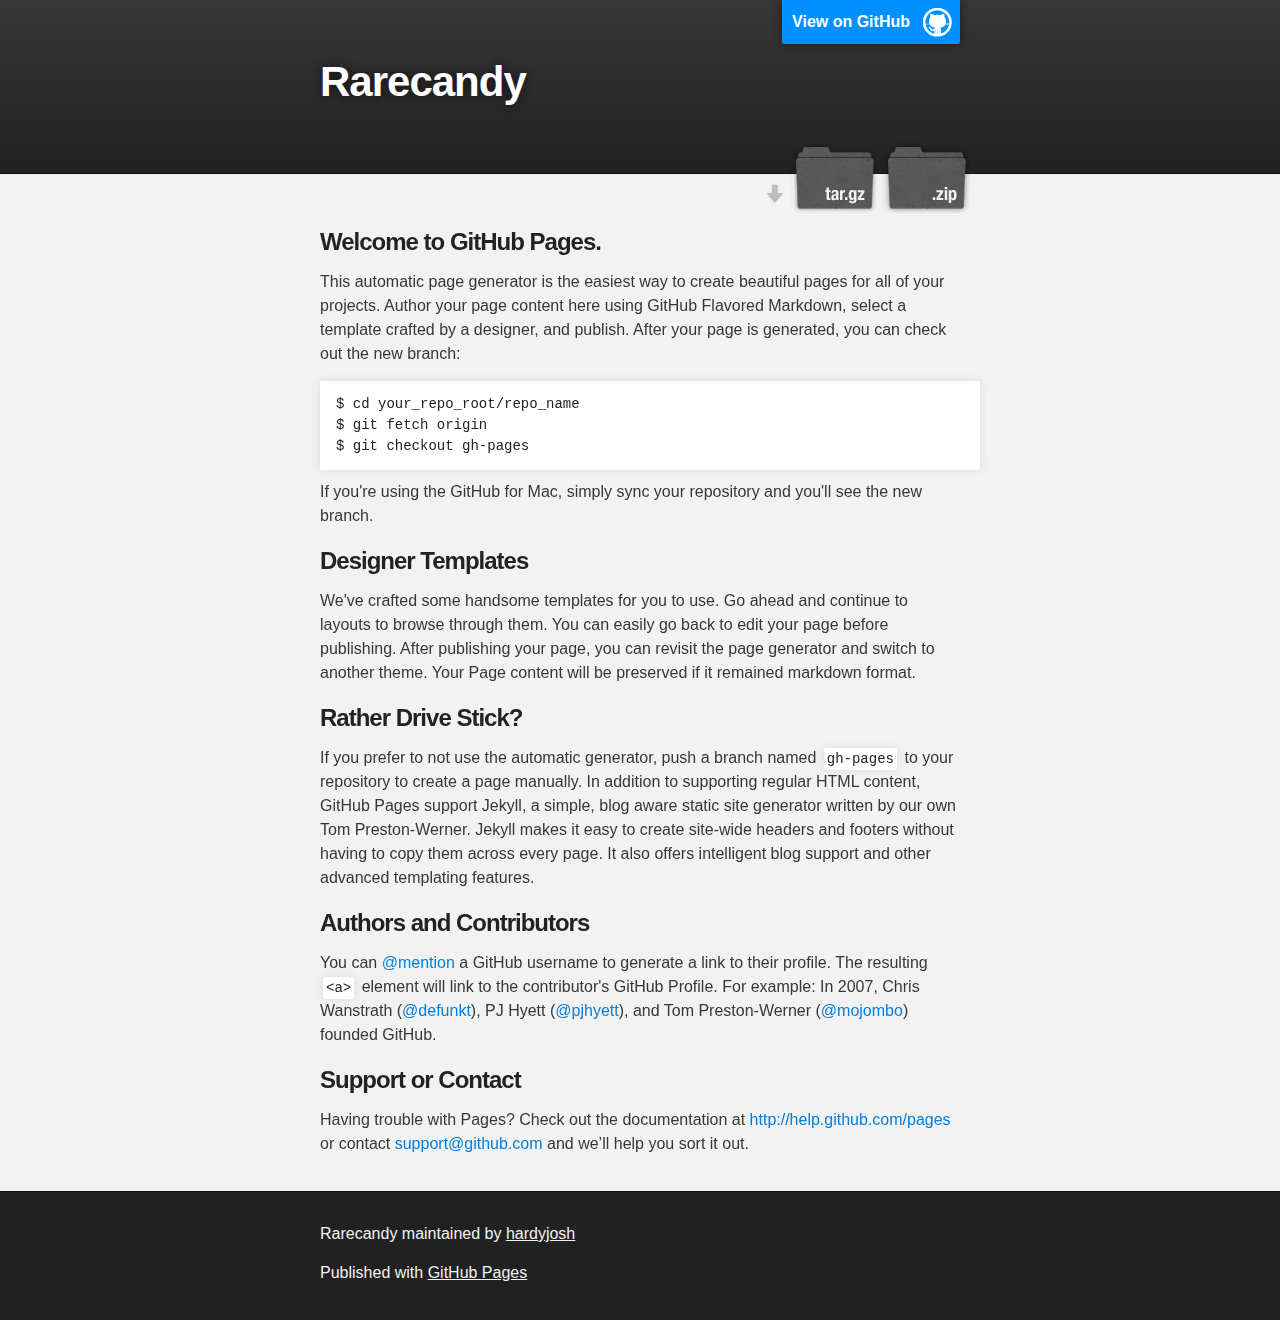
<file: index.html>
<!DOCTYPE html>
<html>

  <head>
    <meta charset='utf-8' />
    <meta http-equiv="X-UA-Compatible" content="chrome=1" />
    <meta name="description" content="Rarecandy : " />

    <link rel="stylesheet" type="text/css" media="screen" href="stylesheets/stylesheet.css">

    <title>Rarecandy</title>
  </head>

  <body>

    <!-- HEADER -->
    <div id="header_wrap" class="outer">
        <header class="inner">
          <a id="forkme_banner" href="https://github.com/hardyjosh/rarecandy">View on GitHub</a>

          <h1 id="project_title">Rarecandy</h1>
          <h2 id="project_tagline"></h2>

            <section id="downloads">
              <a class="zip_download_link" href="https://github.com/hardyjosh/rarecandy/zipball/master">Download this project as a .zip file</a>
              <a class="tar_download_link" href="https://github.com/hardyjosh/rarecandy/tarball/master">Download this project as a tar.gz file</a>
            </section>
        </header>
    </div>

    <!-- MAIN CONTENT -->
    <div id="main_content_wrap" class="outer">
      <section id="main_content" class="inner">
        <h3>
<a name="welcome-to-github-pages" class="anchor" href="#welcome-to-github-pages"><span class="octicon octicon-link"></span></a>Welcome to GitHub Pages.</h3>

<p>This automatic page generator is the easiest way to create beautiful pages for all of your projects. Author your page content here using GitHub Flavored Markdown, select a template crafted by a designer, and publish. After your page is generated, you can check out the new branch:</p>

<pre><code>$ cd your_repo_root/repo_name
$ git fetch origin
$ git checkout gh-pages
</code></pre>

<p>If you're using the GitHub for Mac, simply sync your repository and you'll see the new branch.</p>

<h3>
<a name="designer-templates" class="anchor" href="#designer-templates"><span class="octicon octicon-link"></span></a>Designer Templates</h3>

<p>We've crafted some handsome templates for you to use. Go ahead and continue to layouts to browse through them. You can easily go back to edit your page before publishing. After publishing your page, you can revisit the page generator and switch to another theme. Your Page content will be preserved if it remained markdown format.</p>

<h3>
<a name="rather-drive-stick" class="anchor" href="#rather-drive-stick"><span class="octicon octicon-link"></span></a>Rather Drive Stick?</h3>

<p>If you prefer to not use the automatic generator, push a branch named <code>gh-pages</code> to your repository to create a page manually. In addition to supporting regular HTML content, GitHub Pages support Jekyll, a simple, blog aware static site generator written by our own Tom Preston-Werner. Jekyll makes it easy to create site-wide headers and footers without having to copy them across every page. It also offers intelligent blog support and other advanced templating features.</p>

<h3>
<a name="authors-and-contributors" class="anchor" href="#authors-and-contributors"><span class="octicon octicon-link"></span></a>Authors and Contributors</h3>

<p>You can <a href="https://github.com/blog/821" class="user-mention">@mention</a> a GitHub username to generate a link to their profile. The resulting <code>&lt;a&gt;</code> element will link to the contributor's GitHub Profile. For example: In 2007, Chris Wanstrath (<a href="https://github.com/defunkt" class="user-mention">@defunkt</a>), PJ Hyett (<a href="https://github.com/pjhyett" class="user-mention">@pjhyett</a>), and Tom Preston-Werner (<a href="https://github.com/mojombo" class="user-mention">@mojombo</a>) founded GitHub.</p>

<h3>
<a name="support-or-contact" class="anchor" href="#support-or-contact"><span class="octicon octicon-link"></span></a>Support or Contact</h3>

<p>Having trouble with Pages? Check out the documentation at <a href="http://help.github.com/pages">http://help.github.com/pages</a> or contact <a href="mailto:support@github.com">support@github.com</a> and we’ll help you sort it out.</p>
      </section>
    </div>

    <!-- FOOTER  -->
    <div id="footer_wrap" class="outer">
      <footer class="inner">
        <p class="copyright">Rarecandy maintained by <a href="https://github.com/hardyjosh">hardyjosh</a></p>
        <p>Published with <a href="http://pages.github.com">GitHub Pages</a></p>
      </footer>
    </div>

    

  </body>
</html>
</file>
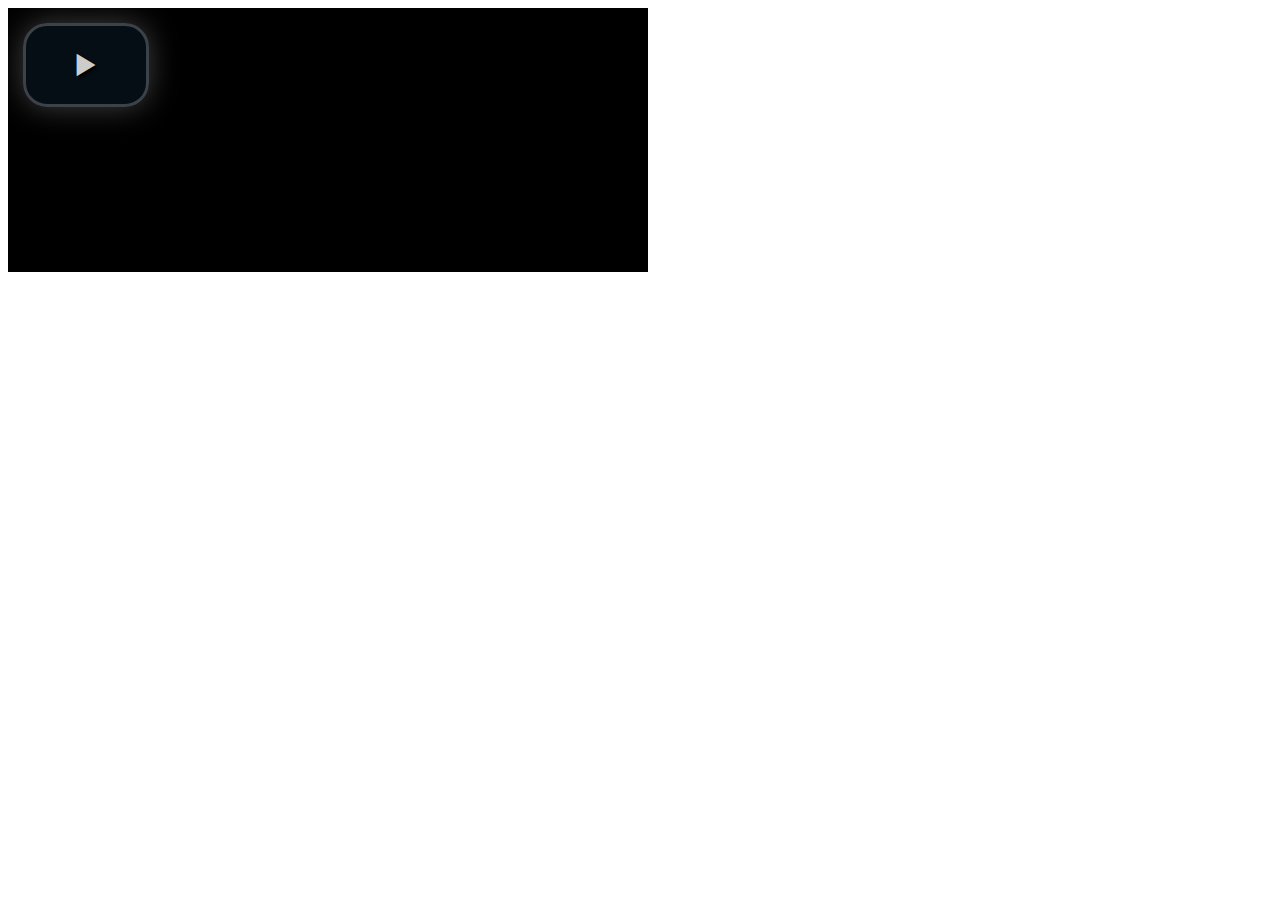
<file: js/video-js/demo.html>
<!DOCTYPE html>
<html>
<head>
  <title>Video.js | HTML5 Video Player</title>

  <!-- Chang URLs to wherever Video.js files will be hosted -->
  <link href="video-js.css" rel="stylesheet" type="text/css">
  <!-- video.js must be in the <head> for older IEs to work. -->
  <script src="video.js"></script>

  <!-- Unless using the CDN hosted version, update the URL to the Flash SWF -->
  <script>
    videojs.options.flash.swf = "video-js.swf";
  </script>


</head>
<body>

  <video id="example_video_1" class="video-js vjs-default-skin" controls preload="none" width="640" height="264"
      poster="http://video-js.zencoder.com/oceans-clip.png"
      data-setup="{}">
    <source src="http://video-js.zencoder.com/oceans-clip.mp4" type='video/mp4' />
    <source src="http://video-js.zencoder.com/oceans-clip.webm" type='video/webm' />
    <source src="http://video-js.zencoder.com/oceans-clip.ogv" type='video/ogg' />
    <track kind="captions" src="demo.captions.vtt" srclang="en" label="English"></track><!-- Tracks need an ending tag thanks to IE9 -->
  </video>

</body>
</html>
</file>
<file: stylesheets/stylesheet.css>
/*******************************************************************************
Slate Theme for GitHub Pages
by Jason Costello, @jsncostello
*******************************************************************************/

@import url(pygment_trac.css);

/*******************************************************************************
MeyerWeb Reset
*******************************************************************************/

html, body, div, span, applet, object, iframe,
h1, h2, h3, h4, h5, h6, p, blockquote, pre,
a, abbr, acronym, address, big, cite, code,
del, dfn, em, img, ins, kbd, q, s, samp,
small, strike, strong, sub, sup, tt, var,
b, u, i, center,
dl, dt, dd, ol, ul, li,
fieldset, form, label, legend,
table, caption, tbody, tfoot, thead, tr, th, td,
article, aside, canvas, details, embed,
figure, figcaption, footer, header, hgroup,
menu, nav, output, ruby, section, summary,
time, mark, audio, video {
  margin: 0;
  padding: 0;
  border: 0;
  font: inherit;
  vertical-align: baseline;
}

/* HTML5 display-role reset for older browsers */
article, aside, details, figcaption, figure,
footer, header, hgroup, menu, nav, section {
  display: block;
}

ol, ul {
  list-style: none;
}

table {
  border-collapse: collapse;
  border-spacing: 0;
}

/*******************************************************************************
Theme Styles
*******************************************************************************/

body {
  box-sizing: border-box;
  color:#373737;
  background: #212121;
  font-size: 16px;
  font-family: 'Myriad Pro', Calibri, Helvetica, Arial, sans-serif;
  line-height: 1.5;
  -webkit-font-smoothing: antialiased;
}

h1, h2, h3, h4, h5, h6 {
  margin: 10px 0;
  font-weight: 700;
  color:#222222;
  font-family: 'Lucida Grande', 'Calibri', Helvetica, Arial, sans-serif;
  letter-spacing: -1px;
}

h1 {
  font-size: 36px;
  font-weight: 700;
}

h2 {
  padding-bottom: 10px;
  font-size: 32px;
  background: url('../images/bg_hr.png') repeat-x bottom;
}

h3 {
  font-size: 24px;
}

h4 {
  font-size: 21px;
}

h5 {
  font-size: 18px;
}

h6 {
  font-size: 16px;
}

p {
  margin: 10px 0 15px 0;
}

footer p {
  color: #f2f2f2;
}

a {
  text-decoration: none;
  color: #007edf;
  text-shadow: none;

  transition: color 0.5s ease;
  transition: text-shadow 0.5s ease;
  -webkit-transition: color 0.5s ease;
  -webkit-transition: text-shadow 0.5s ease;
  -moz-transition: color 0.5s ease;
  -moz-transition: text-shadow 0.5s ease;
  -o-transition: color 0.5s ease;
  -o-transition: text-shadow 0.5s ease;
  -ms-transition: color 0.5s ease;
  -ms-transition: text-shadow 0.5s ease;
}

a:hover, a:focus {text-decoration: underline;}

footer a {
  color: #F2F2F2;
  text-decoration: underline;
}

em {
  font-style: italic;
}

strong {
  font-weight: bold;
}

img {
  position: relative;
  margin: 0 auto;
  max-width: 739px;
  padding: 5px;
  margin: 10px 0 10px 0;
  border: 1px solid #ebebeb;

  box-shadow: 0 0 5px #ebebeb;
  -webkit-box-shadow: 0 0 5px #ebebeb;
  -moz-box-shadow: 0 0 5px #ebebeb;
  -o-box-shadow: 0 0 5px #ebebeb;
  -ms-box-shadow: 0 0 5px #ebebeb;
}

p img {
  display: inline;
  margin: 0;
  padding: 0;
  vertical-align: middle;
  text-align: center;
  border: none;
}

pre, code {
  width: 100%;
  color: #222;
  background-color: #fff;

  font-family: Monaco, "Bitstream Vera Sans Mono", "Lucida Console", Terminal, monospace;
  font-size: 14px;

  border-radius: 2px;
  -moz-border-radius: 2px;
  -webkit-border-radius: 2px;
}

pre {
  width: 100%;
  padding: 10px;
  box-shadow: 0 0 10px rgba(0,0,0,.1);
  overflow: auto;
}

code {
  padding: 3px;
  margin: 0 3px;
  box-shadow: 0 0 10px rgba(0,0,0,.1);
}

pre code {
  display: block;
  box-shadow: none;
}

blockquote {
  color: #666;
  margin-bottom: 20px;
  padding: 0 0 0 20px;
  border-left: 3px solid #bbb;
}


ul, ol, dl {
  margin-bottom: 15px
}

ul {
  list-style: inside;
  padding-left: 20px;
}

ol {
  list-style: decimal inside;
  padding-left: 20px;
}

dl dt {
  font-weight: bold;
}

dl dd {
  padding-left: 20px;
  font-style: italic;
}

dl p {
  padding-left: 20px;
  font-style: italic;
}

hr {
  height: 1px;
  margin-bottom: 5px;
  border: none;
  background: url('../images/bg_hr.png') repeat-x center;
}

table {
  border: 1px solid #373737;
  margin-bottom: 20px;
  text-align: left;
 }

th {
  font-family: 'Lucida Grande', 'Helvetica Neue', Helvetica, Arial, sans-serif;
  padding: 10px;
  background: #373737;
  color: #fff;
 }

td {
  padding: 10px;
  border: 1px solid #373737;
 }

form {
  background: #f2f2f2;
  padding: 20px;
}

/*******************************************************************************
Full-Width Styles
*******************************************************************************/

.outer {
  width: 100%;
}

.inner {
  position: relative;
  max-width: 640px;
  padding: 20px 10px;
  margin: 0 auto;
}

#forkme_banner {
  display: block;
  position: absolute;
  top:0;
  right: 10px;
  z-index: 10;
  padding: 10px 50px 10px 10px;
  color: #fff;
  background: url('../images/blacktocat.png') #0090ff no-repeat 95% 50%;
  font-weight: 700;
  box-shadow: 0 0 10px rgba(0,0,0,.5);
  border-bottom-left-radius: 2px;
  border-bottom-right-radius: 2px;
}

#header_wrap {
  background: #212121;
  background: -moz-linear-gradient(top, #373737, #212121);
  background: -webkit-linear-gradient(top, #373737, #212121);
  background: -ms-linear-gradient(top, #373737, #212121);
  background: -o-linear-gradient(top, #373737, #212121);
  background: linear-gradient(top, #373737, #212121);
}

#header_wrap .inner {
  padding: 50px 10px 30px 10px;
}

#project_title {
  margin: 0;
  color: #fff;
  font-size: 42px;
  font-weight: 700;
  text-shadow: #111 0px 0px 10px;
}

#project_tagline {
  color: #fff;
  font-size: 24px;
  font-weight: 300;
  background: none;
  text-shadow: #111 0px 0px 10px;
}

#downloads {
  position: absolute;
  width: 210px;
  z-index: 10;
  bottom: -40px;
  right: 0;
  height: 70px;
  background: url('../images/icon_download.png') no-repeat 0% 90%;
}

.zip_download_link {
  display: block;
  float: right;
  width: 90px;
  height:70px;
  text-indent: -5000px;
  overflow: hidden;
  background: url(../images/sprite_download.png) no-repeat bottom left;
}

.tar_download_link {
  display: block;
  float: right;
  width: 90px;
  height:70px;
  text-indent: -5000px;
  overflow: hidden;
  background: url(../images/sprite_download.png) no-repeat bottom right;
  margin-left: 10px;
}

.zip_download_link:hover {
  background: url(../images/sprite_download.png) no-repeat top left;
}

.tar_download_link:hover {
  background: url(../images/sprite_download.png) no-repeat top right;
}

#main_content_wrap {
  background: #f2f2f2;
  border-top: 1px solid #111;
  border-bottom: 1px solid #111;
}

#main_content {
  padding-top: 40px;
}

#footer_wrap {
  background: #212121;
}



/*******************************************************************************
Small Device Styles
*******************************************************************************/

@media screen and (max-width: 480px) {
  body {
    font-size:14px;
  }

  #downloads {
    display: none;
  }

  .inner {
    min-width: 320px;
    max-width: 480px;
  }

  #project_title {
  font-size: 32px;
  }

  h1 {
    font-size: 28px;
  }

  h2 {
    font-size: 24px;
  }

  h3 {
    font-size: 21px;
  }

  h4 {
    font-size: 18px;
  }

  h5 {
    font-size: 14px;
  }

  h6 {
    font-size: 12px;
  }

  code, pre {
    min-width: 320px;
    max-width: 480px;
    font-size: 11px;
  }

}
</file>
<file: js/video-js/video-js.css>
/*!
Video.js Default Styles (http://videojs.com)
Version 4.2.1
Create your own skin at http://designer.videojs.com
*/
/* SKIN
================================================================================
The main class name for all skin-specific styles. To make your own skin,
replace all occurances of 'vjs-default-skin' with a new name. Then add your new
skin name to your video tag instead of the default skin.
e.g. <video class="video-js my-skin-name">
*/
.vjs-default-skin {
  color: #cccccc;
}
/* Custom Icon Font
--------------------------------------------------------------------------------
The control icons are from a custom font. Each icon corresponds to a character
(e.g. "\e001"). Font icons allow for easy scaling and coloring of icons.
*/
@font-face {
  font-family: 'VideoJS';
  src: url('font/vjs.eot');
  src: url('font/vjs.eot?#iefix') format('embedded-opentype'), url('font/vjs.woff') format('woff'), url('font/vjs.ttf') format('truetype');
  font-weight: normal;
  font-style: normal;
}
/* Base UI Component Classes
--------------------------------------------------------------------------------
*/
/* Slider - used for Volume bar and Seek bar */
.vjs-default-skin .vjs-slider {
  /* Replace browser focus hightlight with handle highlight */
  outline: 0;
  position: relative;
  cursor: pointer;
  padding: 0;
  /* background-color-with-alpha */
  background-color: #333333;
  background-color: rgba(51, 51, 51, 0.9);
}
.vjs-default-skin .vjs-slider:focus {
  /* box-shadow */
  -webkit-box-shadow: 0 0 2em #ffffff;
  -moz-box-shadow: 0 0 2em #ffffff;
  box-shadow: 0 0 2em #ffffff;
}
.vjs-default-skin .vjs-slider-handle {
  position: absolute;
  /* Needed for IE6 */
  left: 0;
  top: 0;
}
.vjs-default-skin .vjs-slider-handle:before {
  content: "\e009";
  font-family: VideoJS;
  font-size: 1em;
  line-height: 1;
  text-align: center;
  text-shadow: 0em 0em 1em #fff;
  position: absolute;
  top: 0;
  left: 0;
  /* Rotate the square icon to make a diamond */
  /* transform */
  -webkit-transform: rotate(-45deg);
  -moz-transform: rotate(-45deg);
  -ms-transform: rotate(-45deg);
  -o-transform: rotate(-45deg);
  transform: rotate(-45deg);
}
/* Control Bar
--------------------------------------------------------------------------------
The default control bar that is a container for most of the controls.
*/
.vjs-default-skin .vjs-control-bar {
  /* Start hidden */
  display: none;
  position: absolute;
  /* Place control bar at the bottom of the player box/video.
     If you want more margin below the control bar, add more height. */
  bottom: 0;
  /* Use left/right to stretch to 100% width of player div */
  left: 0;
  right: 0;
  /* Height includes any margin you want above or below control items */
  height: 3.0em;
  /* background-color-with-alpha */
  background-color: #07141e;
  background-color: rgba(7, 20, 30, 0.7);
}
/* Show the control bar only once the video has started playing */
.vjs-default-skin.vjs-has-started .vjs-control-bar {
  display: block;
  /* Visibility needed to make sure things hide in older browsers too. */

  visibility: visible;
  opacity: 1;
  /* transition */
  -webkit-transition: visibility 0.1s, opacity 0.1s;
  -moz-transition: visibility 0.1s, opacity 0.1s;
  -o-transition: visibility 0.1s, opacity 0.1s;
  transition: visibility 0.1s, opacity 0.1s;
}
/* Hide the control bar when the video is playing and the user is inactive  */
.vjs-default-skin.vjs-has-started.vjs-user-inactive.vjs-playing .vjs-control-bar {
  display: block;
  visibility: hidden;
  opacity: 0;
  /* transition */
  -webkit-transition: visibility 1s, opacity 1s;
  -moz-transition: visibility 1s, opacity 1s;
  -o-transition: visibility 1s, opacity 1s;
  transition: visibility 1s, opacity 1s;
}
.vjs-default-skin.vjs-controls-disabled .vjs-control-bar {
  display: none;
}
.vjs-default-skin.vjs-using-native-controls .vjs-control-bar {
  display: none;
}
/* IE8 is flakey with fonts, and you have to change the actual content to force
fonts to show/hide properly.
  - "\9" IE8 hack didn't work for this
  - Found in XP IE8 from http://modern.ie. Does not show up in "IE8 mode" in IE9
*/
@media \0screen {
  .vjs-default-skin.vjs-user-inactive.vjs-playing .vjs-control-bar :before {
    content: "";
  }
}
/* General styles for individual controls. */
.vjs-default-skin .vjs-control {
  outline: none;
  position: relative;
  float: left;
  text-align: center;
  margin: 0;
  padding: 0;
  height: 3.0em;
  width: 4em;
}
/* FontAwsome button icons */
.vjs-default-skin .vjs-control:before {
  font-family: VideoJS;
  font-size: 1.5em;
  line-height: 2;
  position: absolute;
  top: 0;
  left: 0;
  width: 100%;
  height: 100%;
  text-align: center;
  text-shadow: 1px 1px 1px rgba(0, 0, 0, 0.5);
}
/* Replacement for focus outline */
.vjs-default-skin .vjs-control:focus:before,
.vjs-default-skin .vjs-control:hover:before {
  text-shadow: 0em 0em 1em #ffffff;
}
.vjs-default-skin .vjs-control:focus {
  /*  outline: 0; */
  /* keyboard-only users cannot see the focus on several of the UI elements when
  this is set to 0 */

}
/* Hide control text visually, but have it available for screenreaders */
.vjs-default-skin .vjs-control-text {
  /* hide-visually */
  border: 0;
  clip: rect(0 0 0 0);
  height: 1px;
  margin: -1px;
  overflow: hidden;
  padding: 0;
  position: absolute;
  width: 1px;
}
/* Play/Pause
--------------------------------------------------------------------------------
*/
.vjs-default-skin .vjs-play-control {
  width: 5em;
  cursor: pointer;
}
.vjs-default-skin .vjs-play-control:before {
  content: "\e001";
}
.vjs-default-skin.vjs-playing .vjs-play-control:before {
  content: "\e002";
}
/* Volume/Mute
-------------------------------------------------------------------------------- */
.vjs-default-skin .vjs-mute-control,
.vjs-default-skin .vjs-volume-menu-button {
  cursor: pointer;
  float: right;
}
.vjs-default-skin .vjs-mute-control:before,
.vjs-default-skin .vjs-volume-menu-button:before {
  content: "\e006";
}
.vjs-default-skin .vjs-mute-control.vjs-vol-0:before,
.vjs-default-skin .vjs-volume-menu-button.vjs-vol-0:before {
  content: "\e003";
}
.vjs-default-skin .vjs-mute-control.vjs-vol-1:before,
.vjs-default-skin .vjs-volume-menu-button.vjs-vol-1:before {
  content: "\e004";
}
.vjs-default-skin .vjs-mute-control.vjs-vol-2:before,
.vjs-default-skin .vjs-volume-menu-button.vjs-vol-2:before {
  content: "\e005";
}
.vjs-default-skin .vjs-volume-control {
  width: 5em;
  float: right;
}
.vjs-default-skin .vjs-volume-bar {
  width: 5em;
  height: 0.6em;
  margin: 1.1em auto 0;
}
.vjs-default-skin .vjs-volume-menu-button .vjs-menu-content {
  height: 2.9em;
}
.vjs-default-skin .vjs-volume-level {
  position: absolute;
  top: 0;
  left: 0;
  height: 0.5em;
  background: #66a8cc url([data-uri]) -50% 0 repeat;
}
.vjs-default-skin .vjs-volume-bar .vjs-volume-handle {
  width: 0.5em;
  height: 0.5em;
}
.vjs-default-skin .vjs-volume-handle:before {
  font-size: 0.9em;
  top: -0.2em;
  left: -0.2em;
  width: 1em;
  height: 1em;
}
.vjs-default-skin .vjs-volume-menu-button .vjs-menu .vjs-menu-content {
  width: 6em;
  left: -4em;
}
/* Progress
--------------------------------------------------------------------------------
*/
.vjs-default-skin .vjs-progress-control {
  position: absolute;
  left: 0;
  right: 0;
  width: auto;
  font-size: 0.3em;
  height: 1em;
  /* Set above the rest of the controls. */
  top: -1em;
  /* Shrink the bar slower than it grows. */
  /* transition */
  -webkit-transition: all 0.4s;
  -moz-transition: all 0.4s;
  -o-transition: all 0.4s;
  transition: all 0.4s;
}
/* On hover, make the progress bar grow to something that's more clickable.
    This simply changes the overall font for the progress bar, and this
    updates both the em-based widths and heights, as wells as the icon font */
.vjs-default-skin:hover .vjs-progress-control {
  font-size: .9em;
  /* Even though we're not changing the top/height, we need to include them in
      the transition so they're handled correctly. */

  /* transition */
  -webkit-transition: all 0.2s;
  -moz-transition: all 0.2s;
  -o-transition: all 0.2s;
  transition: all 0.2s;
}
/* Box containing play and load progresses. Also acts as seek scrubber. */
.vjs-default-skin .vjs-progress-holder {
  height: 100%;
}
/* Progress Bars */
.vjs-default-skin .vjs-progress-holder .vjs-play-progress,
.vjs-default-skin .vjs-progress-holder .vjs-load-progress {
  position: absolute;
  display: block;
  height: 100%;
  margin: 0;
  padding: 0;
  /* Needed for IE6 */
  left: 0;
  top: 0;
}
.vjs-default-skin .vjs-play-progress {
  /*
    Using a data URI to create the white diagonal lines with a transparent
      background. Surprisingly works in IE8.
      Created using http://www.patternify.com
    Changing the first color value will change the bar color.
    Also using a paralax effect to make the lines move backwards.
      The -50% left position makes that happen.
  */

  background: #66a8cc url([data-uri]) -50% 0 repeat;
}
.vjs-default-skin .vjs-load-progress {
  background: #646464 /* IE8- Fallback */;
  background: rgba(255, 255, 255, 0.4);
}
.vjs-default-skin .vjs-seek-handle {
  width: 1.5em;
  height: 100%;
}
.vjs-default-skin .vjs-seek-handle:before {
  padding-top: 0.1em /* Minor adjustment */;
}
/* Time Display
--------------------------------------------------------------------------------
*/
.vjs-default-skin .vjs-time-controls {
  font-size: 1em;
  /* Align vertically by making the line height the same as the control bar */
  line-height: 3em;
}
.vjs-default-skin .vjs-current-time {
  float: left;
}
.vjs-default-skin .vjs-duration {
  float: left;
}
/* Remaining time is in the HTML, but not included in default design */
.vjs-default-skin .vjs-remaining-time {
  display: none;
  float: left;
}
.vjs-time-divider {
  float: left;
  line-height: 3em;
}
/* Fullscreen
--------------------------------------------------------------------------------
*/
.vjs-default-skin .vjs-fullscreen-control {
  width: 3.8em;
  cursor: pointer;
  float: right;
}
.vjs-default-skin .vjs-fullscreen-control:before {
  content: "\e000";
}
/* Switch to the exit icon when the player is in fullscreen */
.vjs-default-skin.vjs-fullscreen .vjs-fullscreen-control:before {
  content: "\e00b";
}
/* Big Play Button (play button at start)
--------------------------------------------------------------------------------
Positioning of the play button in the center or other corners can be done more
easily in the skin designer. http://designer.videojs.com/
*/
.vjs-default-skin .vjs-big-play-button {
  left: 0.5em;
  top: 0.5em;
  font-size: 3em;
  display: block;
  z-index: 2;
  position: absolute;
  width: 4em;
  height: 2.6em;
  text-align: center;
  vertical-align: middle;
  cursor: pointer;
  opacity: 1;
  /* Need a slightly gray bg so it can be seen on black backgrounds */
  /* background-color-with-alpha */
  background-color: #07141e;
  background-color: rgba(7, 20, 30, 0.7);
  border: 0.1em solid #3b4249;
  /* border-radius */
  -webkit-border-radius: 0.8em;
  -moz-border-radius: 0.8em;
  border-radius: 0.8em;
  /* box-shadow */
  -webkit-box-shadow: 0px 0px 1em rgba(255, 255, 255, 0.25);
  -moz-box-shadow: 0px 0px 1em rgba(255, 255, 255, 0.25);
  box-shadow: 0px 0px 1em rgba(255, 255, 255, 0.25);
  /* transition */
  -webkit-transition: all 0.4s;
  -moz-transition: all 0.4s;
  -o-transition: all 0.4s;
  transition: all 0.4s;
}
/* Hide if controls are disabled */
.vjs-default-skin.vjs-controls-disabled .vjs-big-play-button {
  display: none;
}
/* Hide when video starts playing */
.vjs-default-skin.vjs-has-started .vjs-big-play-button {
  display: none;
}
/* Hide on mobile devices. Remove when we stop using native controls
    by default on mobile  */
.vjs-default-skin.vjs-using-native-controls .vjs-big-play-button {
  display: none;
}
.vjs-default-skin:hover .vjs-big-play-button,
.vjs-default-skin .vjs-big-play-button:focus {
  outline: 0;
  border-color: #fff;
  /* IE8 needs a non-glow hover state */
  background-color: #505050;
  background-color: rgba(50, 50, 50, 0.75);
  /* box-shadow */
  -webkit-box-shadow: 0 0 3em #ffffff;
  -moz-box-shadow: 0 0 3em #ffffff;
  box-shadow: 0 0 3em #ffffff;
  /* transition */
  -webkit-transition: all 0s;
  -moz-transition: all 0s;
  -o-transition: all 0s;
  transition: all 0s;
}
.vjs-default-skin .vjs-big-play-button:before {
  content: "\e001";
  font-family: VideoJS;
  /* In order to center the play icon vertically we need to set the line height
     to the same as the button height */

  line-height: 2.6em;
  text-shadow: 0.05em 0.05em 0.1em #000;
  text-align: center /* Needed for IE8 */;
  position: absolute;
  left: 0;
  width: 100%;
  height: 100%;
}
/* Loading Spinner
--------------------------------------------------------------------------------
*/
.vjs-loading-spinner {
  display: none;
  position: absolute;
  top: 50%;
  left: 50%;
  font-size: 5em;
  line-height: 1;
  width: 1em;
  height: 1em;
  margin-left: -0.5em;
  margin-top: -0.5em;
  opacity: 0.75;
  /* animation */
  -webkit-animation: spin 1.5s infinite linear;
  -moz-animation: spin 1.5s infinite linear;
  -o-animation: spin 1.5s infinite linear;
  animation: spin 1.5s infinite linear;
}
.vjs-default-skin .vjs-loading-spinner:before {
  content: "\e00a";
  font-family: VideoJS;
  position: absolute;
  top: 0;
  left: 0;
  width: 1em;
  height: 1em;
  text-align: center;
  text-shadow: 0em 0em 0.1em #000;
}
@-moz-keyframes spin {
  0% {
    -moz-transform: rotate(0deg);
  }
  100% {
    -moz-transform: rotate(359deg);
  }
}
@-webkit-keyframes spin {
  0% {
    -webkit-transform: rotate(0deg);
  }
  100% {
    -webkit-transform: rotate(359deg);
  }
}
@-o-keyframes spin {
  0% {
    -o-transform: rotate(0deg);
  }
  100% {
    -o-transform: rotate(359deg);
  }
}
@keyframes spin {
  0% {
    transform: rotate(0deg);
  }
  100% {
    transform: rotate(359deg);
  }
}
/* Menu Buttons (Captions/Subtitles/etc.)
--------------------------------------------------------------------------------
*/
.vjs-default-skin .vjs-menu-button {
  float: right;
  cursor: pointer;
}
.vjs-default-skin .vjs-menu {
  display: none;
  position: absolute;
  bottom: 0;
  left: 0em;
  /* (Width of vjs-menu - width of button) / 2 */

  width: 0em;
  height: 0em;
  margin-bottom: 3em;
  border-left: 2em solid transparent;
  border-right: 2em solid transparent;
  border-top: 1.55em solid #000000;
  /* Same width top as ul bottom */

  border-top-color: rgba(7, 40, 50, 0.5);
  /* Same as ul background */

}
/* Button Pop-up Menu */
.vjs-default-skin .vjs-menu-button .vjs-menu .vjs-menu-content {
  display: block;
  padding: 0;
  margin: 0;
  position: absolute;
  width: 10em;
  bottom: 1.5em;
  /* Same bottom as vjs-menu border-top */

  max-height: 15em;
  overflow: auto;
  left: -5em;
  /* Width of menu - width of button / 2 */

  /* background-color-with-alpha */
  background-color: #07141e;
  background-color: rgba(7, 20, 30, 0.7);
  /* box-shadow */
  -webkit-box-shadow: -0.2em -0.2em 0.3em rgba(255, 255, 255, 0.2);
  -moz-box-shadow: -0.2em -0.2em 0.3em rgba(255, 255, 255, 0.2);
  box-shadow: -0.2em -0.2em 0.3em rgba(255, 255, 255, 0.2);
}
.vjs-default-skin .vjs-menu-button:hover .vjs-menu {
  display: block;
}
.vjs-default-skin .vjs-menu-button ul li {
  list-style: none;
  margin: 0;
  padding: 0.3em 0 0.3em 0;
  line-height: 1.4em;
  font-size: 1.2em;
  text-align: center;
  text-transform: lowercase;
}
.vjs-default-skin .vjs-menu-button ul li.vjs-selected {
  background-color: #000;
}
.vjs-default-skin .vjs-menu-button ul li:focus,
.vjs-default-skin .vjs-menu-button ul li:hover,
.vjs-default-skin .vjs-menu-button ul li.vjs-selected:focus,
.vjs-default-skin .vjs-menu-button ul li.vjs-selected:hover {
  outline: 0;
  color: #111;
  /* background-color-with-alpha */
  background-color: #ffffff;
  background-color: rgba(255, 255, 255, 0.75);
  /* box-shadow */
  -webkit-box-shadow: 0 0 1em #ffffff;
  -moz-box-shadow: 0 0 1em #ffffff;
  box-shadow: 0 0 1em #ffffff;
}
.vjs-default-skin .vjs-menu-button ul li.vjs-menu-title {
  text-align: center;
  text-transform: uppercase;
  font-size: 1em;
  line-height: 2em;
  padding: 0;
  margin: 0 0 0.3em 0;
  font-weight: bold;
  cursor: default;
}
/* Subtitles Button */
.vjs-default-skin .vjs-subtitles-button:before {
  content: "\e00c";
}
/* Captions Button */
.vjs-default-skin .vjs-captions-button:before {
  content: "\e008";
}
/* Replacement for focus outline */
.vjs-default-skin .vjs-captions-button:focus .vjs-control-content:before,
.vjs-default-skin .vjs-captions-button:hover .vjs-control-content:before {
  /* box-shadow */
  -webkit-box-shadow: 0 0 1em #ffffff;
  -moz-box-shadow: 0 0 1em #ffffff;
  box-shadow: 0 0 1em #ffffff;
}
/*
REQUIRED STYLES (be careful overriding)
================================================================================
When loading the player, the video tag is replaced with a DIV,
that will hold the video tag or object tag for other playback methods.
The div contains the video playback element (Flash or HTML5) and controls,
and sets the width and height of the video.

** If you want to add some kind of border/padding (e.g. a frame), or special
positioning, use another containing element. Otherwise you risk messing up
control positioning and full window mode. **
*/
.video-js {
  background-color: #000;
  position: relative;
  padding: 0;
  /* Start with 10px for base font size so other dimensions can be em based and
     easily calculable. */

  font-size: 10px;
  /* Allow poster to be vertially aligned. */

  vertical-align: middle;
  /*  display: table-cell; */
  /*This works in Safari but not Firefox.*/

  /* Provide some basic defaults for fonts */

  font-weight: normal;
  font-style: normal;
  /* Avoiding helvetica: issue #376 */

  font-family: Arial, sans-serif;
  /* Turn off user selection (text highlighting) by default.
     The majority of player components will not be text blocks.
     Text areas will need to turn user selection back on. */

  /* user-select */
  -webkit-user-select: none;
  -moz-user-select: none;
  -ms-user-select: none;
  user-select: none;
}
/* Playback technology elements expand to the width/height of the containing div
    <video> or <object> */
.video-js .vjs-tech {
  position: absolute;
  top: 0;
  left: 0;
  width: 100%;
  height: 100%;
}
/* Fix for Firefox 9 fullscreen (only if it is enabled). Not needed when
   checking fullScreenEnabled. */
.video-js:-moz-full-screen {
  position: absolute;
}
/* Fullscreen Styles */
body.vjs-full-window {
  padding: 0;
  margin: 0;
  height: 100%;
  /* Fix for IE6 full-window. http://www.cssplay.co.uk/layouts/fixed.html */
  overflow-y: auto;
}
.video-js.vjs-fullscreen {
  position: fixed;
  overflow: hidden;
  z-index: 1000;
  left: 0;
  top: 0;
  bottom: 0;
  right: 0;
  width: 100% !important;
  height: 100% !important;
  /* IE6 full-window (underscore hack) */
  _position: absolute;
}
.video-js:-webkit-full-screen {
  width: 100% !important;
  height: 100% !important;
}
.video-js.vjs-fullscreen.vjs-user-inactive {
  cursor: none;
}
/* Poster Styles */
.vjs-poster {
  background-repeat: no-repeat;
  background-position: 50% 50%;
  background-size: contain;
  cursor: pointer;
  height: 100%;
  margin: 0;
  padding: 0;
  position: relative;
  width: 100%;
}
.vjs-poster img {
  display: block;
  margin: 0 auto;
  max-height: 100%;
  padding: 0;
  width: 100%;
}
/* Hide the poster when native controls are used otherwise it covers them */
.video-js.vjs-using-native-controls .vjs-poster {
  display: none;
}
/* Text Track Styles */
/* Overall track holder for both captions and subtitles */
.video-js .vjs-text-track-display {
  text-align: center;
  position: absolute;
  bottom: 4em;
  /* Leave padding on left and right */
  left: 1em;
  right: 1em;
}
/* Individual tracks */
.video-js .vjs-text-track {
  display: none;
  font-size: 1.4em;
  text-align: center;
  margin-bottom: 0.1em;
  /* Transparent black background, or fallback to all black (oldIE) */
  /* background-color-with-alpha */
  background-color: #000000;
  background-color: rgba(0, 0, 0, 0.5);
}
.video-js .vjs-subtitles {
  color: #ffffff /* Subtitles are white */;
}
.video-js .vjs-captions {
  color: #ffcc66 /* Captions are yellow */;
}
.vjs-tt-cue {
  display: block;
}
/* Hide disabled or unsupported controls */
.vjs-default-skin .vjs-hidden {
  display: none;
}
.vjs-lock-showing {
  display: block !important;
  opacity: 1;
  visibility: visible;
}
/* -----------------------------------------------------------------------------
The original source of this file lives at
https://github.com/videojs/video.js/blob/master/src/css/video-js.less */
</file>
